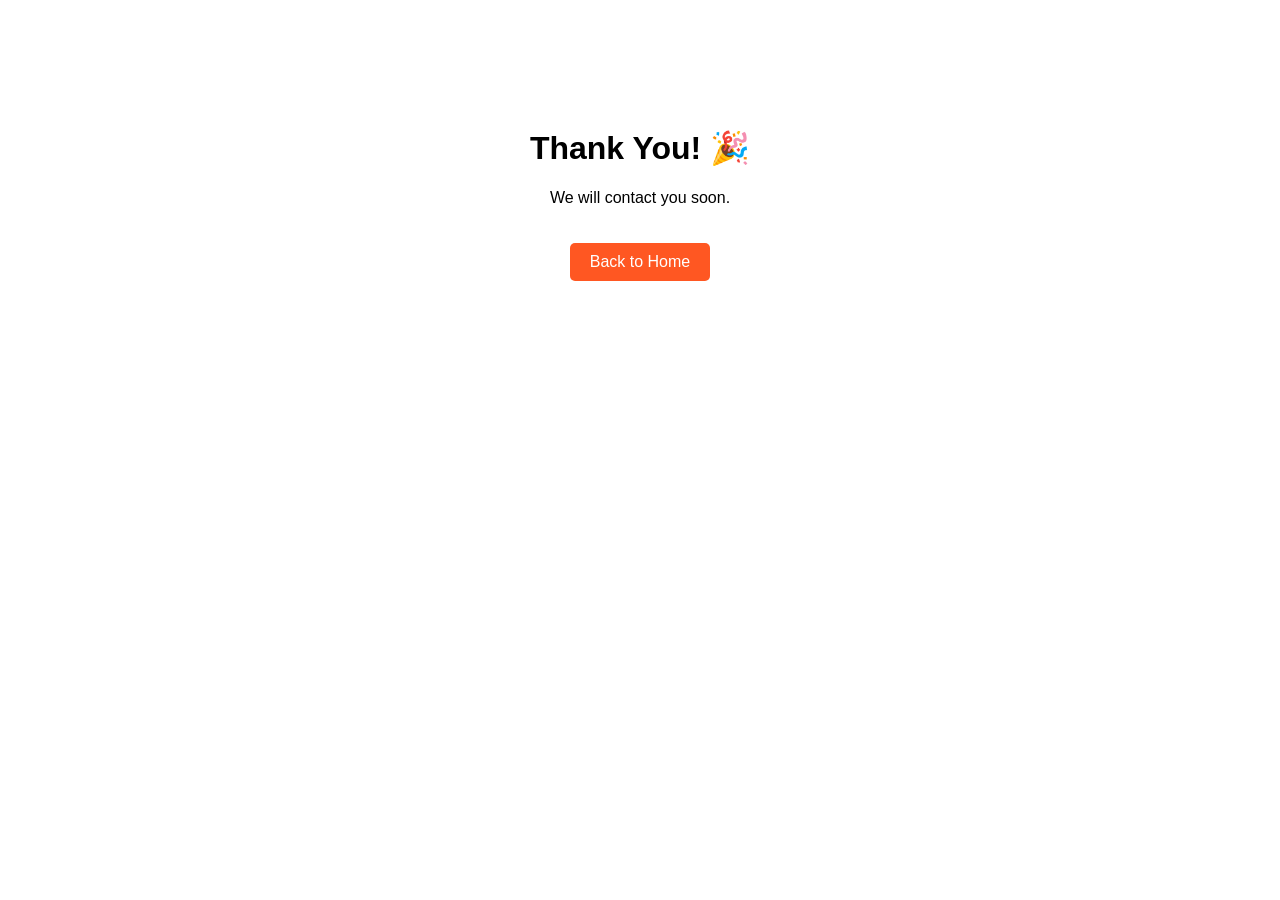
<file: thank-you.html>
<!DOCTYPE html>
<html lang="en">

<head>
    <meta charset="UTF-8">
    <meta name="viewport" content="width=device-width, initial-scale=1.0">
    <title>Thank You</title>
    <style>
        body {
            text-align: center;
            font-family: Arial;
            padding-top: 100px;
        }

        a {
            display: inline-block;
            margin-top: 20px;
            padding: 10px 20px;
            background: #ff5722;
            color: #fff;
            text-decoration: none;
            border-radius: 5px;
        }
    </style>
</head>

<body>
    <div>
        <h1>Thank You! 🎉</h1>
        <p>We will contact you soon.</p>
    </div>

    <a href="index.html">Back to Home</a>
</body>

</html>
</file>
